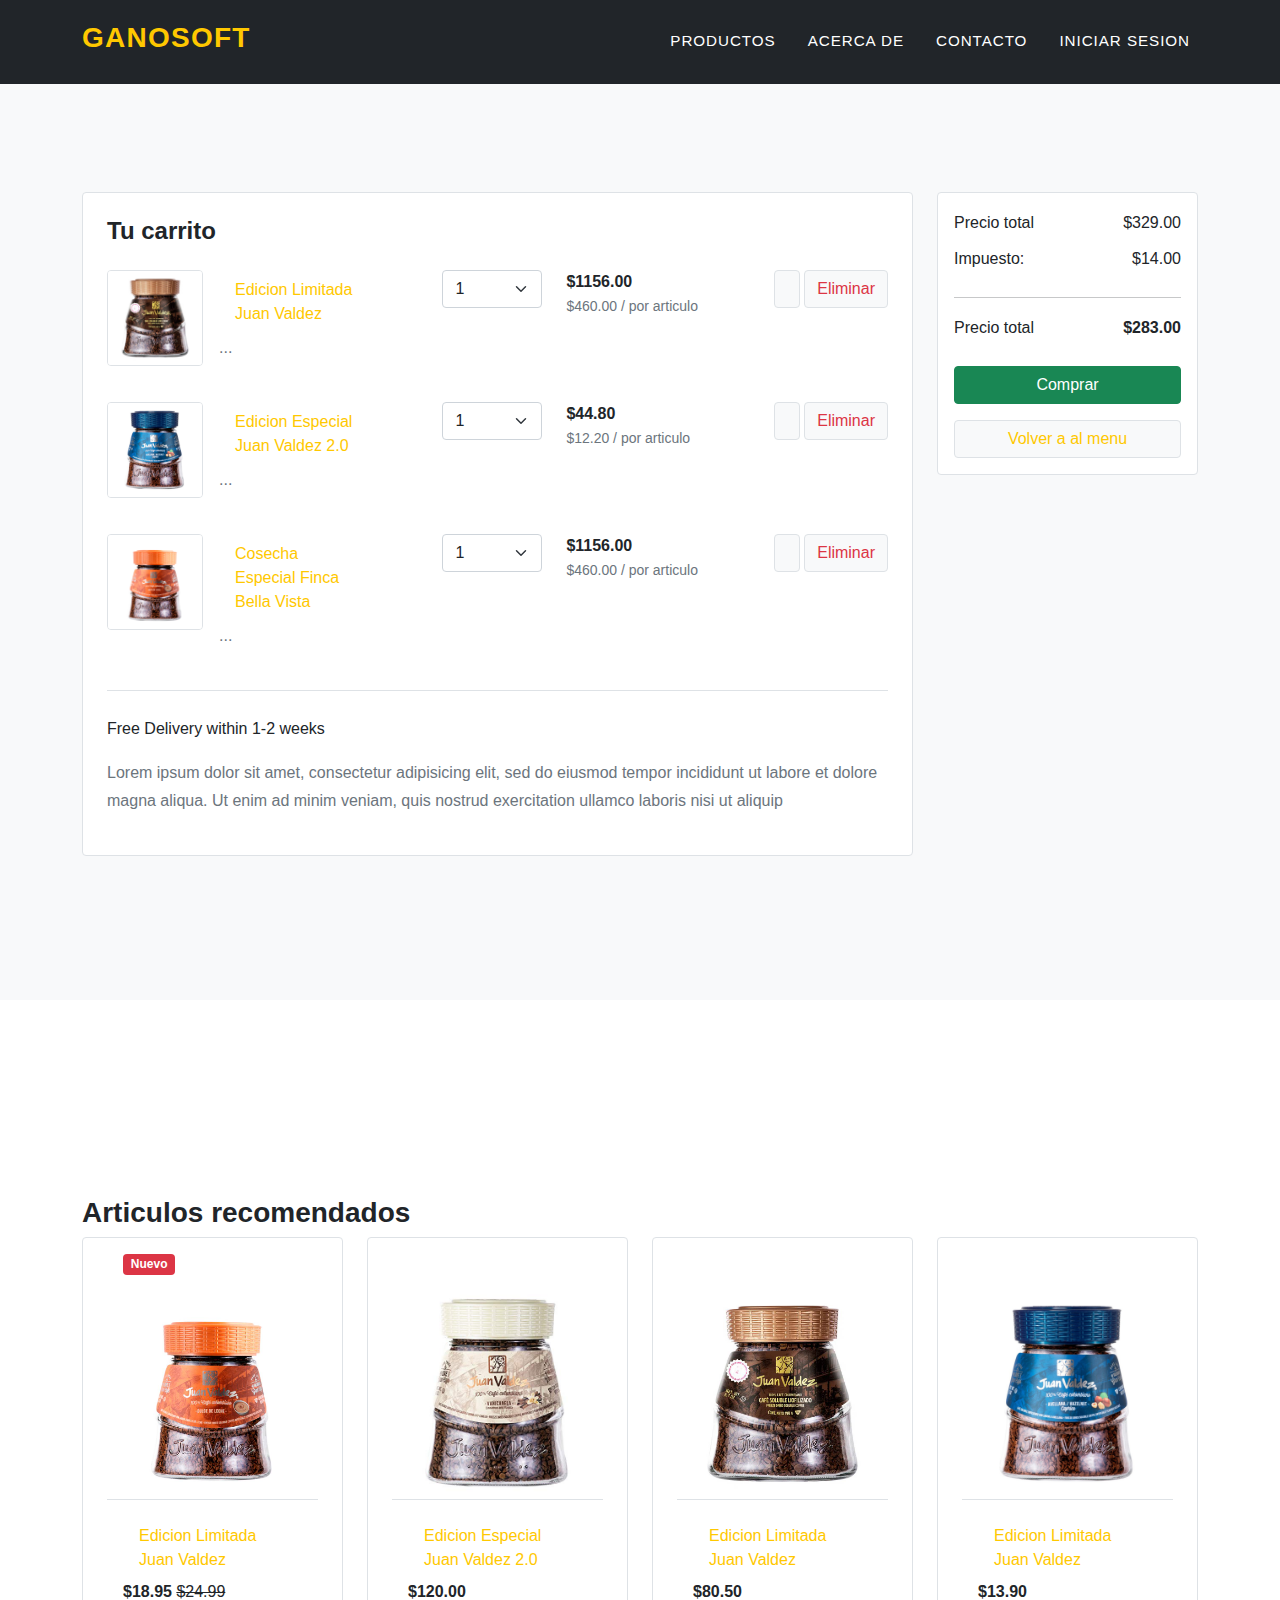
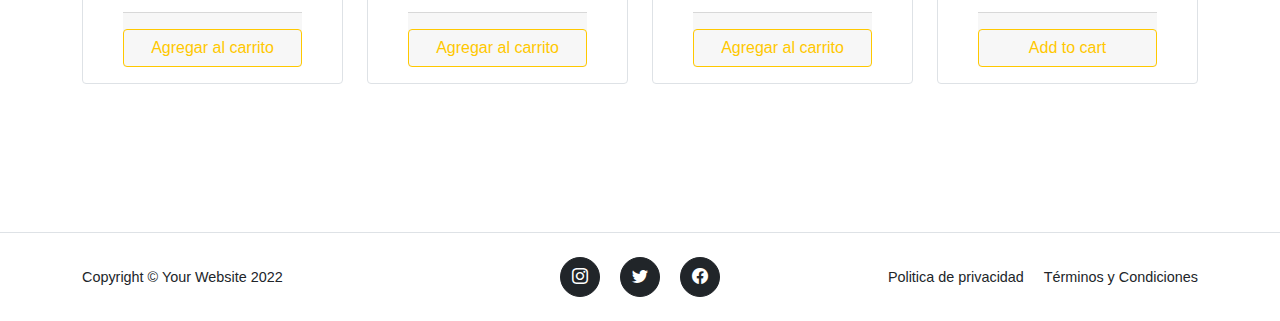
<file: carrito.html>
<!DOCTYPE html>
<html lang="en">
<head>
    <meta charset="UTF-8">
    <meta http-equiv="X-UA-Compatible" content="IE=edge">
    <meta name="viewport" content="width=device-width, initial-scale=1.0">
    <link
      href="https://cdn.jsdelivr.net/npm/bootstrap@5.3.0-alpha1/dist/css/bootstrap.min.css"
      rel="stylesheet"
      integrity="sha384-GLhlTQ8iRABdZLl6O3oVMWSktQOp6b7In1Zl3/Jr59b6EGGoI1aFkw7cmDA6j6gD"
      crossorigin="anonymous"
    />
    <link rel="stylesheet" href="./assets/css/styles.css"/>
    
    <link rel="stylesheet" href="https://cdn.jsdelivr.net/npm/bootstrap-icons@1.10.3/font/bootstrap-icons.css">
  

    <link rel="stylesheet" href="https://cdn.jsdelivr.net/npm/bootstrap-icons@1.10.3/font/bootstrap-icons.css">
    <title>Document</title>
</head>
<body>
    <nav
      class="navbar navbar-expand-lg navbar-dark fixed-top navbar-shrink"
      id="navbar"
    >
      <div class="container">
        <a class="navbar-brand" href="./index.html"><h3>Ganosoft</h3></a>
        <button
          class="navbar-toggler"
          type="button"
          data-bs-toggle="collapse"
          data-bs-target="#navbarResponsive"
          aria-controls="navbarResponsive"
          aria-expanded="false"
          aria-label="Toggle navigation"
        >
          Menu
          <i class="fas fa-bars ms-1"></i>
        </button>
        <div class="collapse navbar-collapse" id="navbarResponsive">
          <ul class="navbar-nav text-uppercase ms-auto py-4 py-lg-0">
            <li class="nav-item">
              <a class="nav-link" href="./productos.html">Productos</a>
            </li>
            <li class="nav-item">
              <a class="nav-link" href="./terminosycondiciones.html">Acerca de</a>
            </li>
            <li class="nav-item">
              <a class="nav-link" href="./equipo.html">Contacto</a>
            </li>
            <li class="nav-item" id="btnIniciarS">
              <a class="nav-link" href="./login.html">Iniciar Sesion</a>
            </li>
            
          </ul>
        </div>
      </div>
    </nav>
      
      <!-- cart + summary -->
      <section class="bg-light my-5">
        <div class="container">
          <div class="row">
            <!-- cart -->
            <div class="col-lg-9">
              <div class="card border shadow-0">
                <div class="m-4">
                  <h4 class="card-title mb-4">Tu carrito</h4>
                  <div class="row gy-3 mb-4">
                    <div class="col-lg-5">
                      <div class="me-lg-5">
                        <div class="d-flex">
                          <img src="./assets/media/cafeJuanValdes.jpg" class="border rounded me-3" style="width: 96px; height: 96px;" />
                          <div class="">
                            <a href="#" class="nav-link">Edicion Limitada Juan Valdez</a>
                            <p class="text-muted">...</p>
                          </div>
                        </div>
                      </div>
                    </div>
                    <div class="col-lg-2 col-sm-6 col-6 d-flex flex-row flex-lg-column flex-xl-row text-nowrap">
                      <div class="">
                        <select style="width: 100px;" class="form-select me-4">
                          <option>1</option>
                          <option>2</option>
                          <option>3</option>
                          <option>4</option>
                        </select>
                      </div>
                      <div class="">
                        <text class="h6">$1156.00</text> <br />
                        <small class="text-muted text-nowrap"> $460.00 / por articulo </small>
                      </div>
                    </div>
                    <div class="col-lg col-sm-6 d-flex justify-content-sm-center justify-content-md-start justify-content-lg-center justify-content-xl-end mb-2">
                      <div class="float-md-end">
                        <a href="#!" class="btn btn-light border px-2 icon-hover-primary"><i class="fas fa-heart fa-lg px-1 text-secondary"></i></a>
                        <a href="#" class="btn btn-light border text-danger icon-hover-danger"> Eliminar</a>
                      </div>
                    </div>
                  </div>
      
                  <div class="row gy-3 mb-4">
                    <div class="col-lg-5">
                      <div class="me-lg-5">
                        <div class="d-flex">
                          <img src="./assets/media/cafeJuanValdes2.jpg" class="border rounded me-3" style="width: 96px; height: 96px;" />
                          <div class="">
                            <a href="#" class="nav-link">Edicion Especial Juan Valdez 2.0</a>
                            <p class="text-muted">...</p>
                          </div>
                        </div>
                      </div>
                    </div>
                    <div class="col-lg-2 col-sm-6 col-6 d-flex flex-row flex-lg-column flex-xl-row text-nowrap">
                      <div class="">
                        <select style="width: 100px;" class="form-select me-4">
                          <option>1</option>
                          <option>2</option>
                          <option>3</option>
                          <option>4</option>
                        </select>
                      </div>
                      <div class="">
                        <text class="h6">$44.80</text> <br />
                        <small class="text-muted text-nowrap"> $12.20 / por articulo </small>
                      </div>
                    </div>
                    <div class="col-lg col-sm-6 d-flex justify-content-sm-center justify-content-md-start justify-content-lg-center justify-content-xl-end mb-2">
                      <div class="float-md-end">
                        <a href="#!" class="btn btn-light border px-2 icon-hover-primary"><i class="fas fa-heart fa-lg px-1 text-secondary"></i></a>
                        <a href="#" class="btn btn-light border text-danger icon-hover-danger">Eliminar</a>
                      </div>
                    </div>
                  </div>
      
                  <div class="row gy-3">
                    <div class="col-lg-5">
                      <div class="me-lg-5">
                        <div class="d-flex">
                          <img src="./assets/media/cafeJuanValdes3.jpg" class="border rounded me-3" style="width: 96px; height: 96px;" />
                          <div class="">
                            <a href="#" class="nav-link">
                                Cosecha Especial Finca Bella Vista </a>
                            <p class="text-muted">...</p>
                          </div>
                        </div>
                      </div>
                    </div>
                    <div class="col-lg-2 col-sm-6 col-6 d-flex flex-row flex-lg-column flex-xl-row text-nowrap">
                      <div class="">
                        <select style="width: 100px;" class="form-select me-4">
                          <option>1</option>
                          <option>2</option>
                          <option>3</option>
                          <option>4</option>
                        </select>
                      </div>
                      <div class="">
                        <text class="h6">$1156.00</text> <br />
                        <small class="text-muted text-nowrap"> $460.00 / por articulo </small>
                      </div>
                    </div>
                    <div class="col-lg col-sm-6 d-flex justify-content-sm-center justify-content-md-start justify-content-lg-center justify-content-xl-end mb-2">
                      <div class="float-md-end">
                        <a href="#!" class="btn btn-light border px-2 icon-hover-primary"><i class="fas fa-heart fa-lg px-1 text-secondary"></i></a>
                        <a href="#" class="btn btn-light border text-danger icon-hover-danger">Eliminar</a>
                      </div>
                    </div>
                  </div>
                </div>
      
                <div class="border-top pt-4 mx-4 mb-4">
                  <p><i class="fas fa-truck text-muted fa-lg"></i> Free Delivery within 1-2 weeks</p>
                  <p class="text-muted">
                    Lorem ipsum dolor sit amet, consectetur adipisicing elit, sed do eiusmod tempor incididunt ut labore et dolore magna aliqua. Ut enim ad minim veniam, quis nostrud exercitation ullamco laboris nisi ut
                    aliquip
                  </p>
                </div>
              </div>
            </div>
            <!-- cart -->
            <!-- summary -->
            <div class="col-lg-3">
              
              <div class="card shadow-0 border">
                <div class="card-body">
                  <div class="d-flex justify-content-between">
                    <p class="mb-2">Precio total</p>
                    <p class="mb-2">$329.00</p>
                  </div>
                 
                  <div class="d-flex justify-content-between">
                    <p class="mb-2">Impuesto:</p>
                    <p class="mb-2">$14.00</p>
                  </div>
                  <hr />
                  <div class="d-flex justify-content-between">
                    <p class="mb-2">Precio total</p>
                    <p class="mb-2 fw-bold">$283.00</p>
                  </div>
      
                  <div class="mt-3">
                    <a href="#" class="btn btn-success w-100 shadow-0 mb-2"> Comprar </a>
                    <a href="#" class="btn btn-light w-100 border mt-2"> Volver a al menu </a>
                  </div>
                </div>
              </div>
            </div>
            <!-- summary -->
          </div>
        </div>
      </section>
      <!-- cart + summary -->
      <section>
        <div class="container my-1">
          <header class="mb-1">
            <h3>Articulos recomendados</h3>
          </header>
      
          <div class="row">
            <div class="col-lg-3 col-md-6 col-sm-6">
              <div class="card px-4 border shadow-0 mb-4 mb-lg-0">
                <div class="mask px-2" style="height: 50px;">
                  <div class="d-flex justify-content-between">
                    <h6><span class="badge bg-danger pt-1 mt-3 ms-2">Nuevo</span></h6>
                    <a href="#"><i class="fas fa-heart text-primary fa-lg float-end pt-3 m-2"></i></a>
                  </div>
                </div>
                <a href="#" class="">
                  <img src="./assets/media/cafeJuanValdes3.jpg" class="card-img-top rounded-2" />
                </a>
                <div class="card-body d-flex flex-column pt-3 border-top">
                  <a href="#" class="nav-link">Edicion Limitada Juan Valdez</a>
                  <div class="price-wrap mb-2">
                    <strong class="">$18.95</strong>
                    <del class="">$24.99</del>
                  </div>
                  <div class="card-footer d-flex align-items-end pt-3 px-0 pb-0 mt-auto">
                    <a href="#" class="btn btn-outline-primary w-100">Agregar al carrito</a>
                  </div>
                </div>
              </div>
            </div>
            <div class="col-lg-3 col-md-6 col-sm-6">
              <div class="card px-4 border shadow-0 mb-4 mb-lg-0">
                <div class="mask px-2" style="height: 50px;">
                  <a href="#"><i class="fas fa-heart text-primary fa-lg float-end pt-3 m-2"></i></a>
                </div>
                <a href="#" class="">
                  <img src="./assets/media/cafeJuanValdes4.jpg" class="card-img-top rounded-2" />
                </a>
                <div class="card-body d-flex flex-column pt-3 border-top">
                  <a href="#" class="nav-link">Edicion Especial Juan Valdez 2.0 </a>
                  <div class="price-wrap mb-2">
                    <strong class="">$120.00</strong>
                  </div>
                  <div class="card-footer d-flex align-items-end pt-3 px-0 pb-0 mt-auto">
                    <a href="#" class="btn btn-outline-primary w-100">Agregar al carrito</a>
                  </div>
                </div>
              </div>
            </div>
            <div class="col-lg-3 col-md-6 col-sm-6">
              <div class="card px-4 border shadow-0">
                <div class="mask px-2" style="height: 50px;">
                  <a href="#"><i class="fas fa-heart text-primary fa-lg float-end pt-3 m-2"></i></a>
                </div>
                <a href="#" class="">
                  <img src="./assets/media/cafeJuanValdes.jpg" class="card-img-top rounded-2" />
                </a>
                <div class="card-body d-flex flex-column pt-3 border-top">
                  <a href="#" class="nav-link">Edicion Limitada Juan Valdez</a>
                  <div class="price-wrap mb-2">
                    <strong class="">$80.50</strong>
                  </div>
                  <div class="card-footer d-flex align-items-end pt-3 px-0 pb-0 mt-auto">
                    <a href="#" class="btn btn-outline-primary w-100">Agregar al carrito</a>
                  </div>
                </div>
              </div>
            </div>
            <div class="col-lg-3 col-md-6 col-sm-6">
              <div class="card px-4 border shadow-0">
                <div class="mask px-2" style="height: 50px;">
                  <a href="#"><i class="fas fa-heart text-primary fa-lg float-end pt-3 m-2"></i></a>
                </div>
                <a href="#" class="">
                  <img src="./assets/media/cafeJuanValdes2.jpg" class="card-img-top rounded-2" />
                </a>
                <div class="card-body d-flex flex-column pt-3 border-top">
                  <a href="#" class="nav-link">Edicion Limitada Juan Valdez</a>
                  <div class="price-wrap mb-2">
                    <strong class="">$13.90</strong>
                  </div>
                  <div class="card-footer d-flex align-items-end pt-3 px-0 pb-0 mt-auto">
                    <a href="#" class="btn btn-outline-primary w-100">Add to cart</a>
                  </div>
                </div>
              </div>
            </div>
          </div>
        </div>
      </section>
      <!-- Recommended -->
      
      <!-- Footer -->
      <footer class="footer py-4 border-top border-dark-subtle">
        <div class="container">
          <div class="row align-items-center">
            <div class="col-lg-4 text-lg-start">
              Copyright &copy; Your Website 2022
            </div>
            <div class="col-lg-4 my-3 my-lg-0">
              <a
                class="btn btn-dark btn-social mx-2"
                href="#!"
                aria-label="Twitter"
                ><i class="bi bi-instagram"></i
              ></a>
              <a
                class="btn btn-dark btn-social mx-2"
                href="#!"
                aria-label="Facebook"
                ><i class="bi bi-twitter"></i
              ></a>
              <a
                class="btn btn-dark btn-social mx-2"
                href="#!"
                aria-label="LinkedIn"
                ><i class="bi bi-facebook"></i
              ></a>
            </div>
            <div class="col-lg-4 text-lg-end">
              <a class="link-dark text-decoration-none me-3" href="#!"
                >Politica de privacidad</a
              >
              <a class="link-dark text-decoration-none" href="./terminosycondiciones.html">Términos y Condiciones </a>
            </div>
          </div>
        </div>
      </footer>
</body>
</html>
</file>
